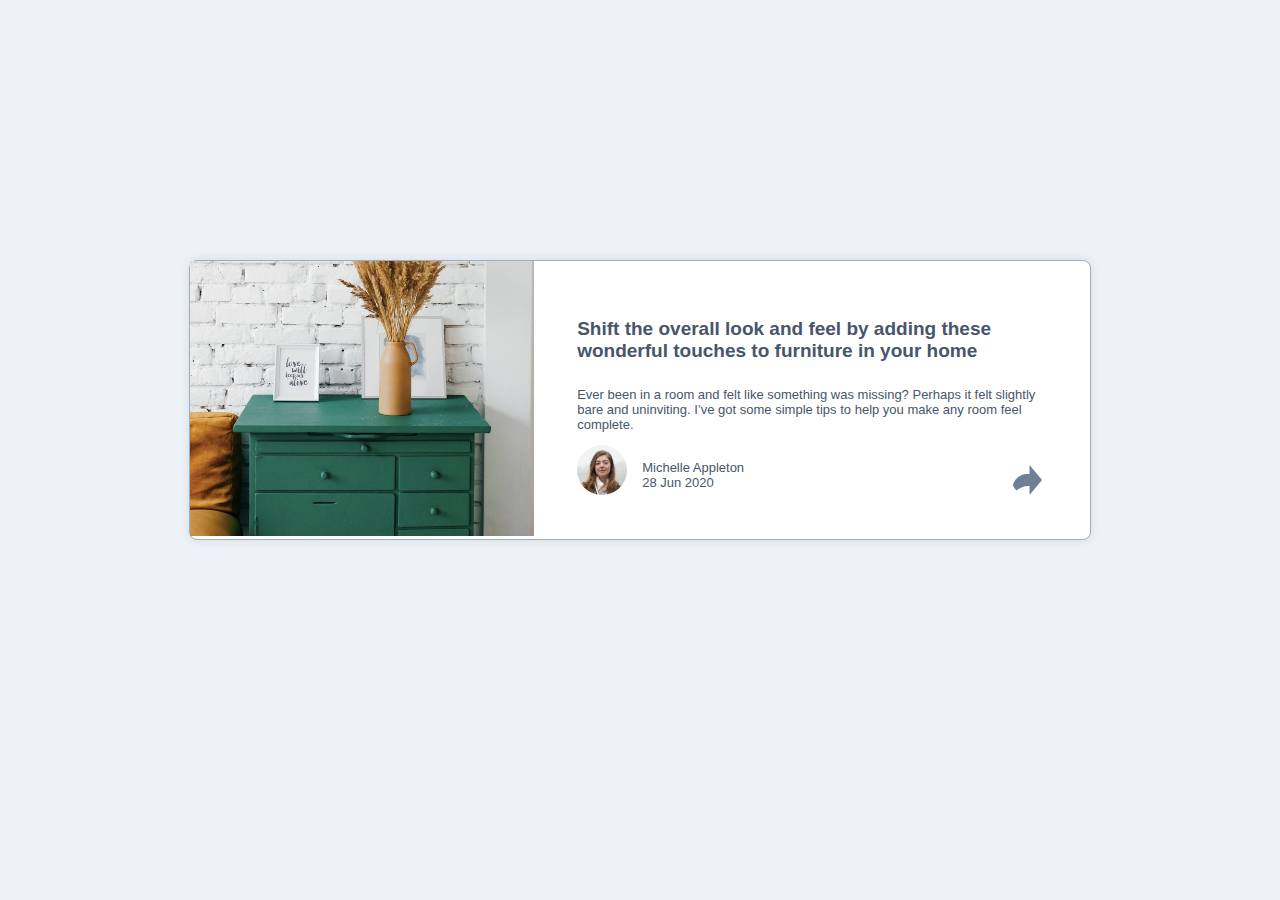
<file: index.html>
<!DOCTYPE html>
<html lang="en">
<head>
  <meta charset="UTF-8">
  <meta name="viewport" content="width=device-width, initial-scale=1.0">
  <link rel="icon" type="image/png" sizes="32x32" href="./images/favicon-32x32.png">
  <title>Front-end Style Guide</title>
  <link rel="stylesheet" href="styles.css">
</head>
<body>
  <div class="container">
    <div class="image-section">
      <img src="drawers.jpg" alt="Furniture">
    </div>
    <div class="text-section">
      <h1>Shift the overall look and feel by adding these wonderful touches to furniture in your home</h1>
      <p>Ever been in a room and felt like something was missing? Perhaps it felt slightly bare and uninviting. I’ve got some simple tips to help you make any room feel complete.</p>
      
      <div class="customer-info">
        
        <div class="customer-details">
          <img src="avatar-michelle.jpg" alt="Customer Service">
          <p>Michelle Appleton <br>28 Jun 2020</p>
        </div>
        <div class="share-icon">
          <img src="icon-share.svg" alt="Share">
        </div>
      </div>

      <!-- <div class="share-icon">
        <img src="icon-share.svg" alt="Share">
      </div> -->
    </div>
  </div>


</body>
</html>
</file>
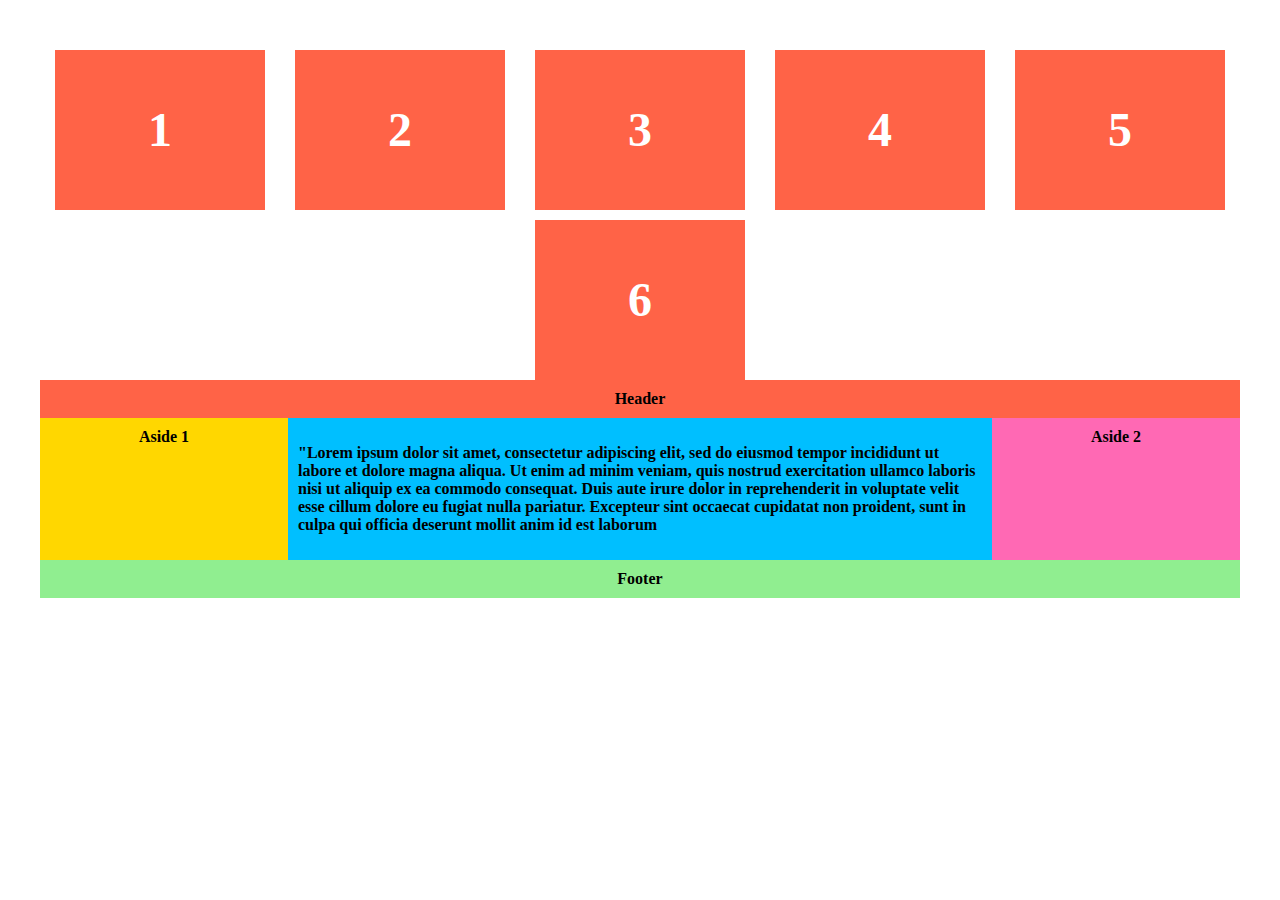
<file: flexbox.html>
<!DOCTYPE html>
<html lang="en">
<head>
    <meta charset="UTF-8">
    <meta http-equiv="X-UA-Compatible" content="IE-edge">
    <meta name="viewport" content="width=device-width, initial-scale=1.0">
    <link rel="stylesheet" href="style.css">
    <title>Flexbox</title>
</head>
<body>
    <ul class="flex-container">
        <li class="flex-item">1</li>
        <li class="flex-item">2</li>
        <li class="flex-item">3</li>
        <li class="flex-item">4</li>
        <li class="flex-item">5</li>
        <li class="flex-item">6</li>
    </ul>
    <div class="wrapper">
        <header class="header">Header</header>
        <article class="main">
            <p>"Lorem ipsum dolor sit amet, consectetur adipiscing elit, sed do eiusmod tempor incididunt ut labore et dolore magna aliqua. Ut enim ad minim veniam, quis nostrud exercitation ullamco laboris nisi ut aliquip ex ea commodo consequat. Duis aute irure dolor in reprehenderit in voluptate velit esse cillum dolore eu fugiat nulla pariatur. Excepteur sint occaecat cupidatat non proident, sunt in culpa qui officia deserunt mollit anim id est laborum</p>
        </article>
        <aside class="aside aside-1">Aside 1</aside>
        <aside class="aside aside-2">Aside 2</aside>
        <footer class="footer">Footer</footer>
    </div>
</body>
</html>
</file>
<file: styles.css>
body {
    display: flex;
    justify-content: center;
    font-family: 'Manrope', sans-serif;
    font-size: 13px;
    color: hsl(217, 19%, 35%);
    background-color: hsl(210, 46%, 95%);
    margin: 0;
    padding: 20em;
  }
  
  .container {
    display: flex;
    align-items: center;
    justify-content: center;
    width: 900px;
    background-color: #fff;
    border-radius: 8px;
    border: 1px solid hsl(212, 23%, 69%);
    box-shadow: 0 0 10px rgba(0, 0, 0, 0.1);
    padding-right: 5%;
  }

  .text-section {
    display: flex;
    flex-direction: column;
    justify-content: space-between;
    padding-left: 5%;
  }

  .text-section h1 {
    font-size: 19px;
  }

  .text-section p {
    font-size: 13px;
  }

  .image-section {
    width: 700px;
    max-width: 100%;
    height: auto;
  }

  .image-section img {
    width: 100%;
    height: auto;
  }

  .customer-info {
    display: flex;
    align-items: end;
    justify-content: space-between;
  }

  .customer-details {
    display: flex;
    flex-direction: row;
    align-items: flex-end;
  }

  .customer-info p {
    font-size: 13px;
    margin: 5px;
  }

  .customer-info img {
    display: flex;
    align-items: flex-end;
    justify-content: flex-end;
    width: 50px;
    height: 50px;
    border-radius: 50%;
    margin-right: 10px;
  }

  .share-icon {
    display: flex;
    align-items: end;
  }

  .share-icon img {
    width: 30px;
    height: 30px;
    cursor: pointer;
  }

  .attribution { 
    font-size: 11px; 
    text-align: center; 
    color: hsl(228, 45%, 44%);
    margin-top: 20px;
  }

  @media screen and (max-width: 800px) {
    .container {
      display: flex;
      flex-direction: column;
      align-items: center;
      height: 500px;
      padding-bottom: 5vh;
      padding-top: 4vh;
    }
    .image-section {
      display: flex;
      width: 85%;
      height: 250px;
      margin: 10px;
    }
    .image-section img{
      border-radius: 10px 10px 0 0;
    }
    .text-section {
      padding-left: 3vh;
      padding-right: 3vh;
      padding-bottom: 3vh;
    }
    .customer-details p{
      font-size: 9px;
    }
  }
</file>
<file: style.css>
.flex-container {
    display: flex;
    flex-flow: row wrap;
    justify-content: space-around;
    padding: 0;
    margin: 0;
    list-style: none;
}
.flex-item {
    background: tomato;
    padding: 5px;
    width: 200px;
    height: 150px;
    margin-top: 10px;
    line-height: 150px;
    color: white;
    font-weight: bold;
    font-size: 3em;
    text-align: center;
}
.wrapper {
    display: flex;
    flex-flow: row wrap;
    font-weight: bold;
    text-align: center;
}
.wrapper > * {
    padding: 10px;
    flex: 1 100%;
}
.header {
    background: tomato;
}
.footer {
    background: lightgreen;
}
.main {
    text-align: left;
    background: deepskyblue;
}
.aside-1 {
    background: gold;
}
.aside-2 {
    background: hotpink;
}
@media all and (min-width: 600px) {
    .aside {flex: 1 0 0; }
}
@media all and (min-width: 800px) {
    .main {flex: 3 0px;}
    .aside-1 {order: 1;}
    .main {order: 2;}
    .aside-2 {order: 3;}
    .footer {order: 4;}
}
body {
    padding: 2em;
}
</file>
